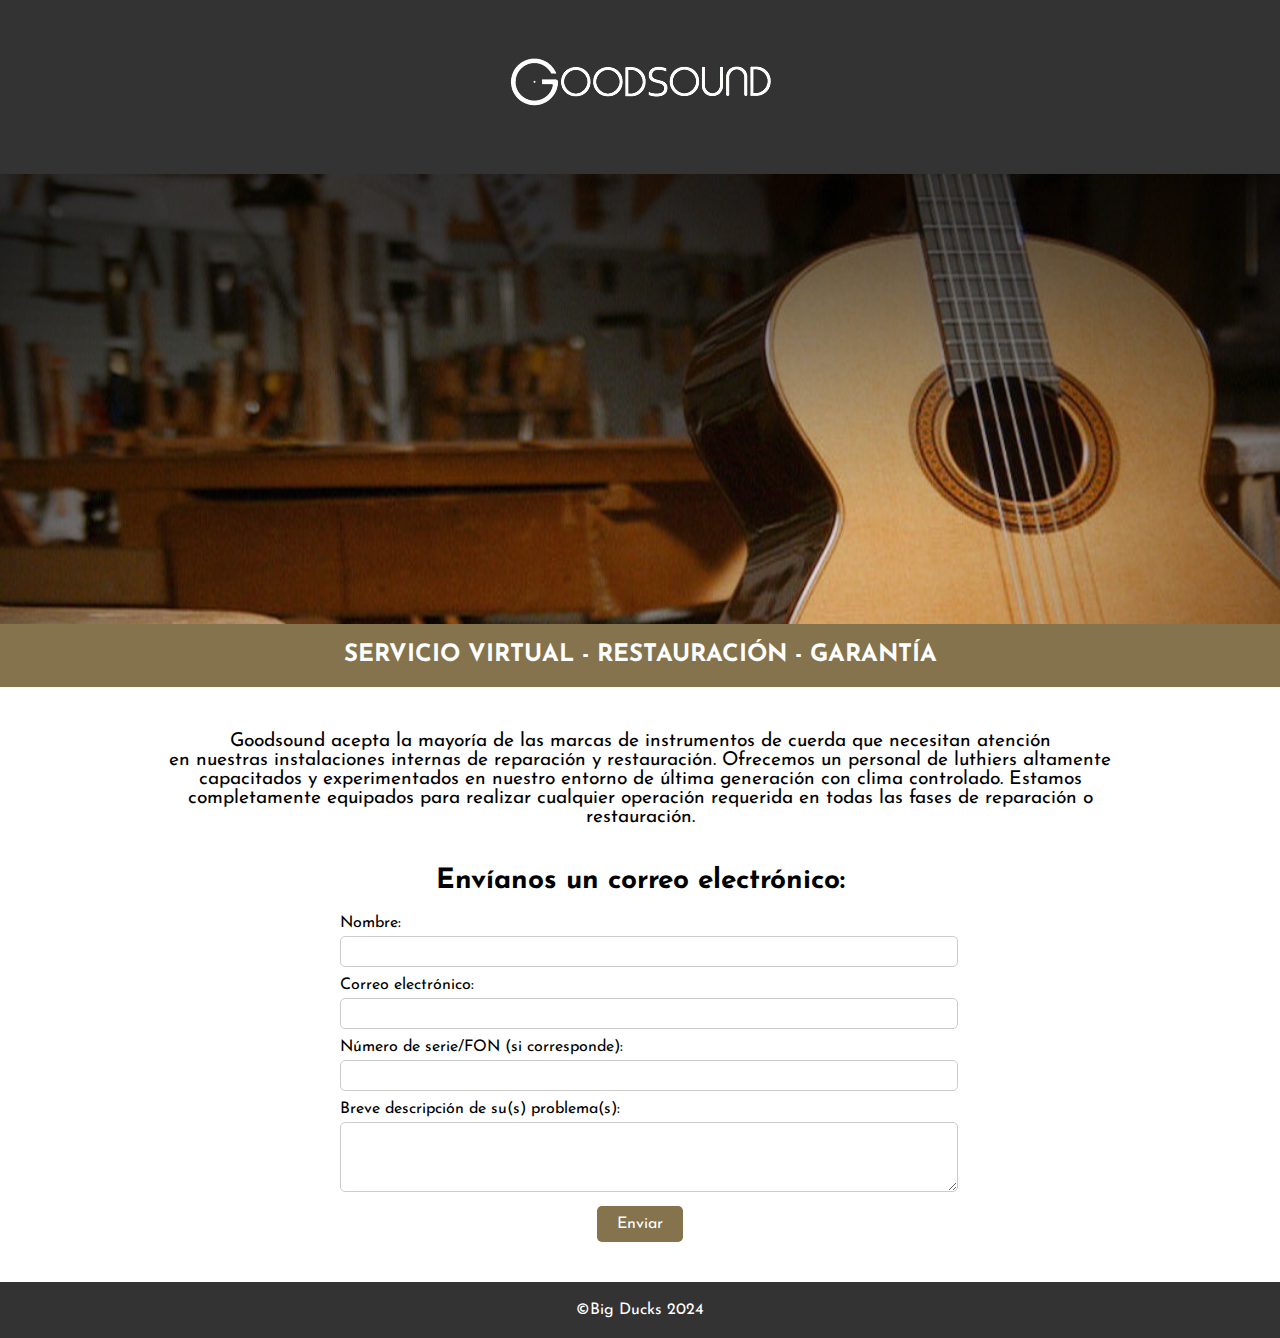
<file: package/ayuda.html>
<!DOCTYPE html>
<html lang="es">
<head>
    <meta charset="UTF-8">
    <meta name="viewport" content="width=device-width, initial-scale=1.0">
    <title>¿Necesitas Ayuda? | GoodSound</title>
    <link rel="stylesheet" href="ayuda-estilo.css">
</head>
<body>
    <header>
        <a href="index.html"><img id="Imagen" src="images-removebg-preview.png" alt="logo"></a>
    </header>
    <section class="servicios">
        <div class="servicio">
            <img src="Tallersombreado.jpg" alt="Reparación y Restauración de guitarra">
            <h2>SERVICIO VIRTUAL - RESTAURACIÓN - GARANTÍA</h2>
            <p class="texto-centrado">
                Goodsound acepta la mayoría de las marcas de instrumentos de cuerda que necesitan atención <br>en nuestras instalaciones internas de reparación y restauración. Ofrecemos un personal de luthiers altamente<br>capacitados y experimentados en nuestro entorno de última generación con clima controlado. Estamos<br>completamente equipados para realizar cualquier operación requerida en todas las fases de reparación o<br>restauración.<br>
                
            </p>
            
        </div>
    </section>
    <section class="contacto">
        <h2>Envíanos un correo electrónico:</h2>
        <div class="formulario">
          <form id="formulario-contacto">
            <label for="nombre">Nombre:</label>
            <input type="text" id="nombre" name="nombre" required>
            <label for="email">Correo electrónico:</label>
            <input type="email" id="email" name="email" required>
            <label for="numero-serie">Número de serie/FON (si corresponde):</label>
            <input type="text" id="numero-serie" name="numero-serie">
            <label for="problema">Breve descripción de su(s) problema(s):</label>
            <textarea id="problema" name="problema" rows="4" required></textarea>
            <button type="submit">Enviar</button>
          </form>
        </div>
      </section>
      
    <footer>
        <p>&copy;Big Ducks 2024 </p>
    </footer>
</body>
</html>
</file>
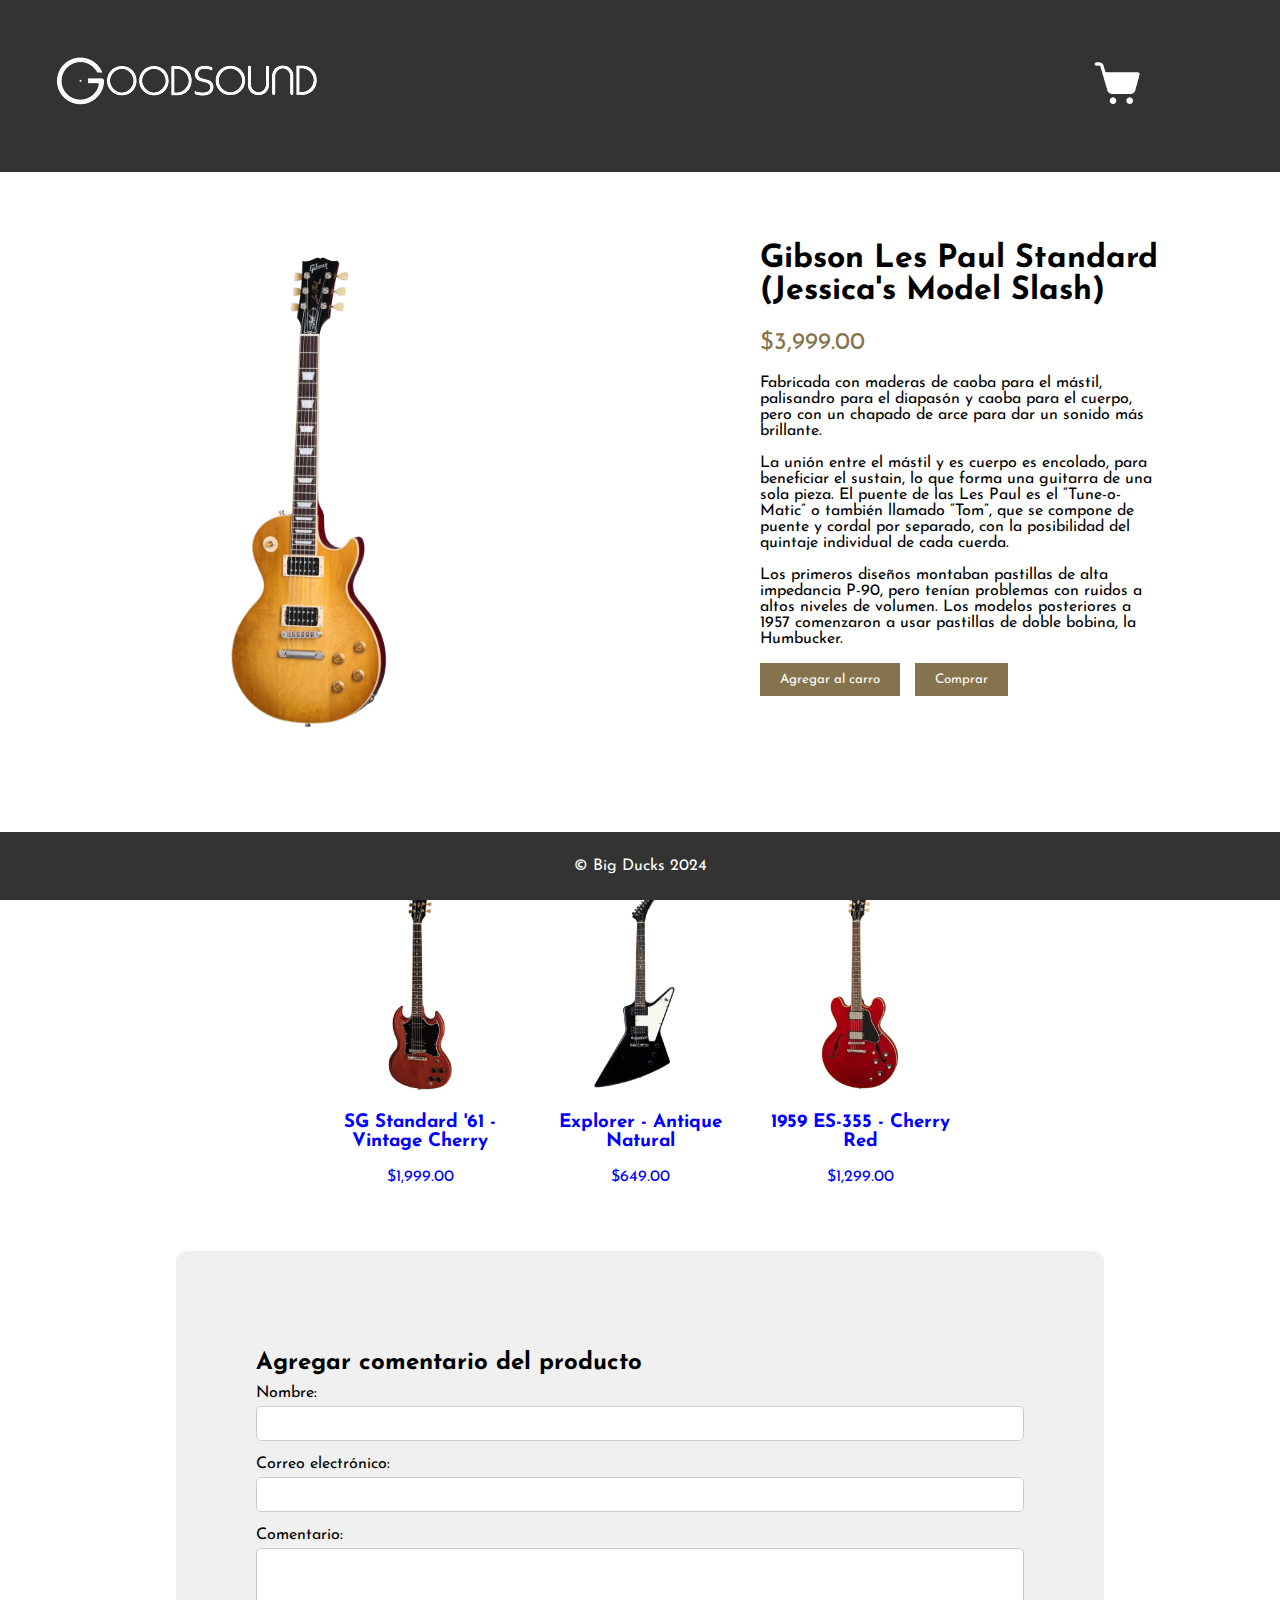
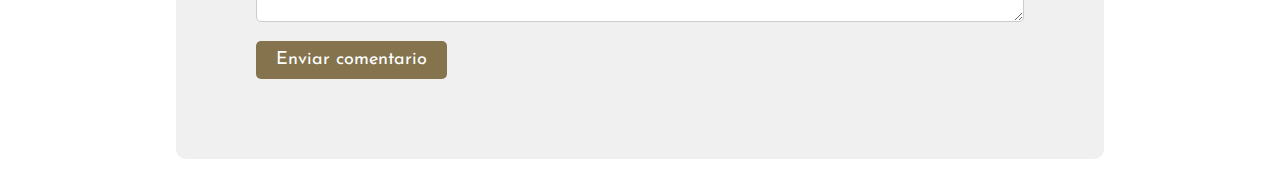
<file: package/Guitarra.html>
<!DOCTYPE html>
<html lang="en">
<head>
<meta charset="UTF-8">
<meta name="viewport" content="width=device-width, initial-scale=1.0">
<title>Les Paul Standard | GoodSound</title>
<link rel="stylesheet" href="Guitarra-estilo.css">
</head>
<body>
    <header>
        <nav>
            <div class="logo">
                <a href="index.html"><img id="Imagen" src="images-removebg-preview.png" alt="logo"></a>
            </div>
            <div id="carrito">
                <img src="icons8_shopping_cart_80px_1.png" alt="Carrito de compras">
            </div>
        </nav>
    </header>

    <main>
        <section class="detalles-producto">
            <div class="imagen-producto">
                <img src="Vista-Guitarra.png" alt="Slash Les Paul Guitar">
            </div>
            <div class="info-producto">
                <h1>Gibson Les Paul Standard (Jessica's Model Slash)</h1>
                <p class="precio">$3,999.00</p>
                <p class="descripcion">Fabricada con maderas de caoba para el mástil, palisandro para el diapasón y caoba para el cuerpo, pero con un chapado de arce para dar un sonido más brillante. </p>
                <p class="descripcion">La unión entre el mástil y es cuerpo es encolado, para beneficiar el sustain, lo que forma una guitarra de una sola pieza. El puente de las Les Paul es el “Tune-o-Matic” o también llamado “Tom”, que se compone de puente y cordal por separado, con la posibilidad del quintaje individual de cada cuerda. </p>
                <p class="descripcion">Los primeros diseños montaban pastillas de alta impedancia P-90, pero tenían problemas con ruidos a altos niveles de volumen. Los modelos posteriores a 1957 comenzaron a usar pastillas de doble bobina, la Humbucker.</p>
                <div class="opcion-compra">
                    <button>Agregar al carro</button>
                    <button>Comprar</button>
                </div>
            </div>
        </section>

        <section class="productos-relacionados">
            <h2>Productos Relacionados</h2>
            <div class="lista-producto">
                <div class="producto-articulo">
                    <a href="Guitarra2.html"><img src="GIB-8000211__10765.jpg" alt=""></a>
                    <a href="Guitarra2.html"><h3>SG Standard '61 - Vintage Cherry</h3></a>
                    <a href="Guitarra2.html"><p>$1,999.00</p></a>
                </div>
                <div class="producto-articulo">
                    <a href="Guitarra3.html"><img src="explorer.jpg" alt=""></a>
                    <a href="Guitarra3.html"><h3>Explorer - Antique Natural</h3></a>
                    <a href="Guitarra3.html"><p>$649.00</p></a>
                </div>
                <div class="producto-articulo">
                    <a href="Guitarra4.html"><img src="GIB-ES.jpg" alt=""></a>
                    <a href="Guitarra4.html"><h3>1959 ES-355 - Cherry Red</h3></a>
                    <a href="Guitarra4.html"><p>$1,299.00</p></a>
                </div>
            </div>
        </section>
    </main>
    <div class="seccion-comentario">
        <h2>Agregar comentario del producto</h2>
        <form action="#" method="post">
            <div class="grupo">
                <label for="nombre">Nombre:</label>
                <input type="texto" id="nombre" name="nombre" required>
            </div>
            <div class="grupo">
                <label for="email">Correo electrónico:</label>
                <input type="email" id="email" name="email" required>
            </div>
            <div class="grupo">
                <label for="comentario">Comentario:</label>
                <textarea id="comentario" name="comentario" rows="4" required></textarea>
            </div>
            <button type="enviar">Enviar comentario</button>
        </form>
    </div>

    <footer>
        <p>&copy; Big Ducks 2024</p>
    </footer>
</body>
</html>
</file>
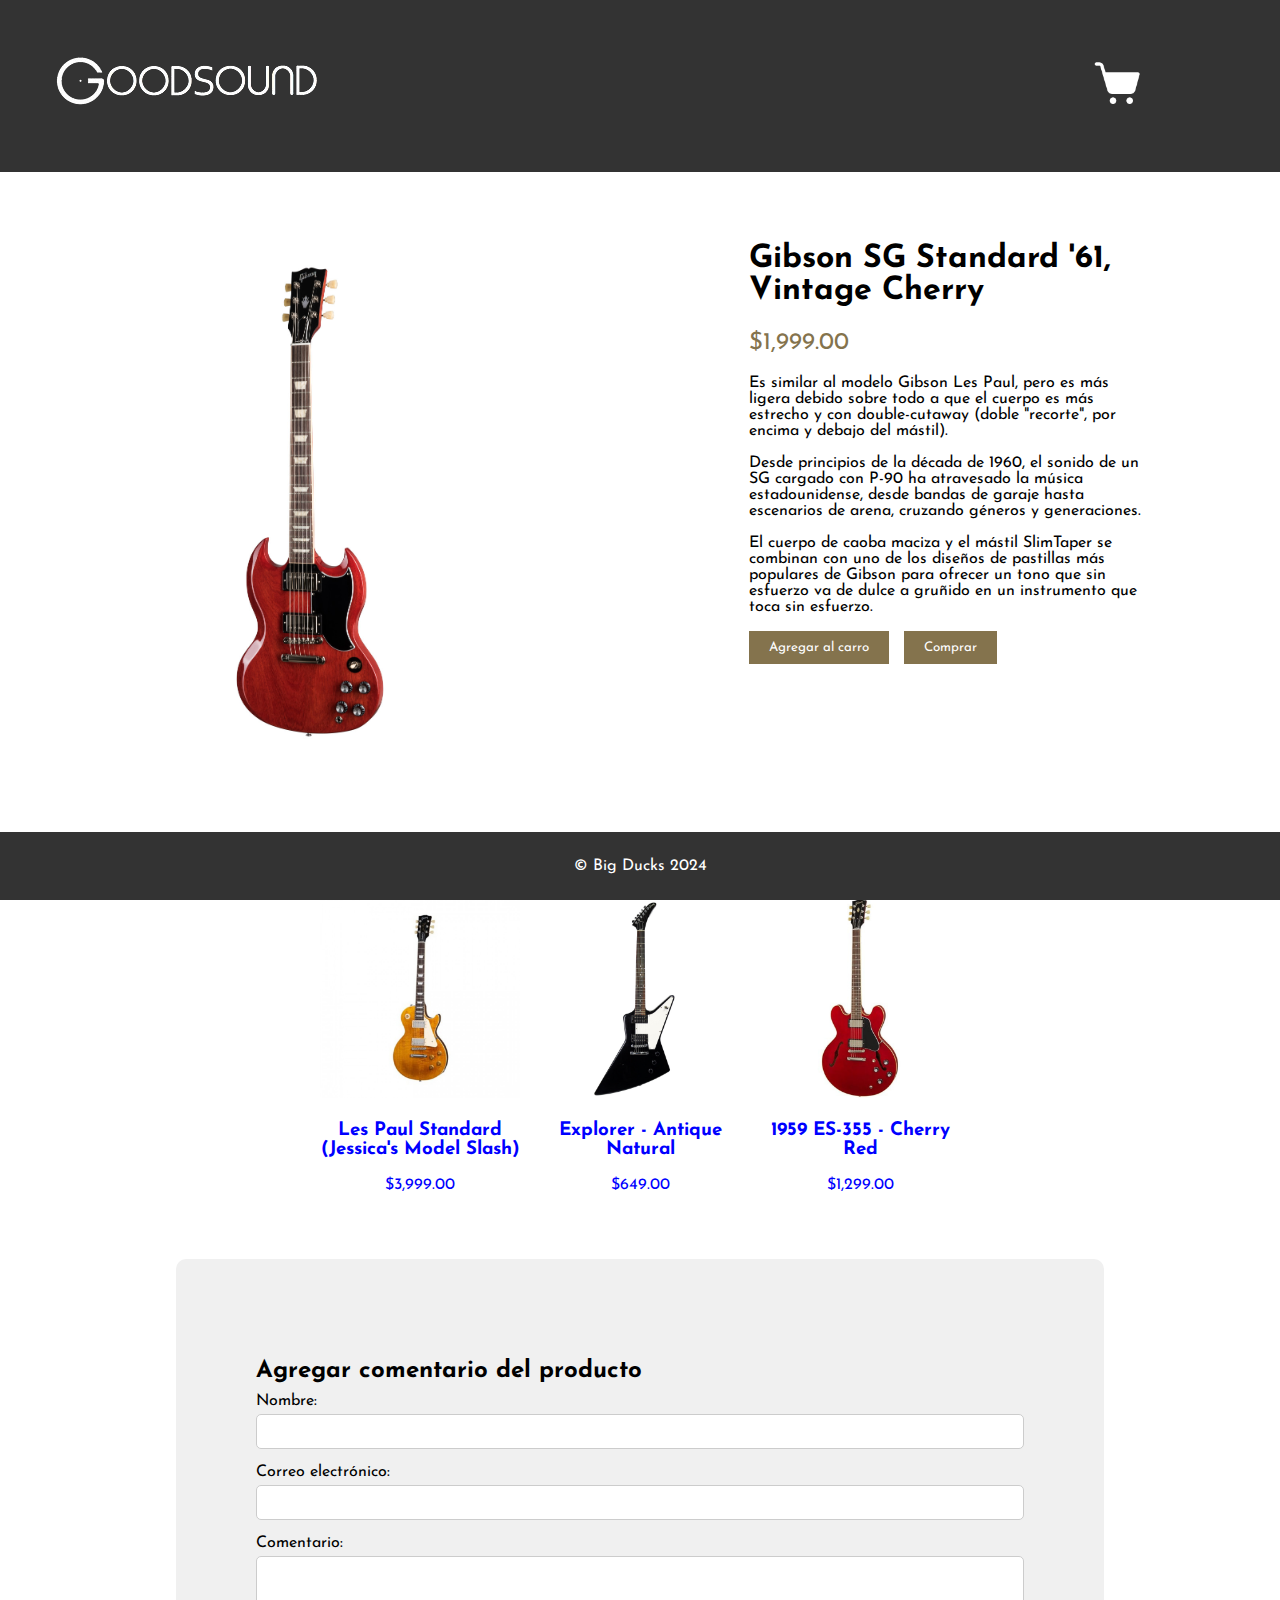
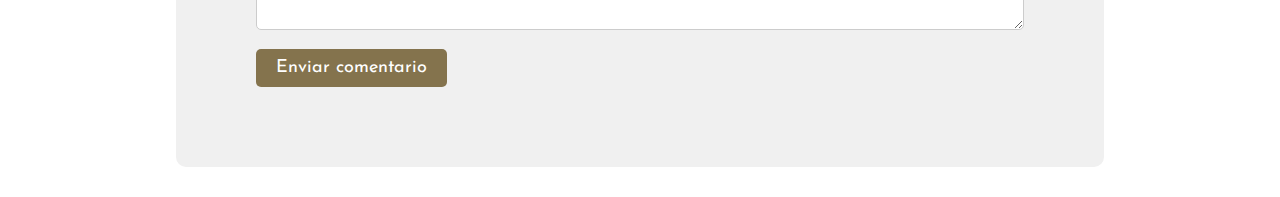
<file: package/Guitarra2.html>
<!DOCTYPE html>
<html lang="en">
<head>
<meta charset="UTF-8">
<meta name="viewport" content="width=device-width, initial-scale=1.0">
<title>Les Paul Standard | GoodSound</title>
<link rel="stylesheet" href="Guitarra2.css">
</head>
<body>
    <header>
        <nav>
            <div class="logo">
                <a href="index.html"><img id="Imagen" src="images-removebg-preview.png" alt="logo"></a>
            </div>
            <div id="carrito">
                <img src="icons8_shopping_cart_80px_1.png" alt="Carrito de compras">
            </div>
        </nav>
    </header>

    <main>
        <section class="detalles-producto">
            <div class="imagen-producto">
                <img src="Vista-SG.png" alt="Slash Les Paul Guitar">
            </div>
            <div class="info-producto">
                <h1>Gibson SG Standard '61, Vintage Cherry</h1>
                <p class="precio">$1,999.00</p>
                <p class="descripcion">Es similar al modelo Gibson Les Paul, pero es más ligera debido sobre todo a que el cuerpo es más estrecho y con double-cutaway (doble "recorte", por encima y debajo del mástil). </p>
                <p class="descripcion">Desde principios de la década de 1960, el sonido de un SG cargado con P-90 ha atravesado la música estadounidense, desde bandas de garaje hasta escenarios de arena, cruzando géneros y generaciones. </p>
                <p class="descripcion">El cuerpo de caoba maciza y el mástil SlimTaper se combinan con uno de los diseños de pastillas más populares de Gibson para ofrecer un tono que sin esfuerzo va de dulce a gruñido en un instrumento que toca sin esfuerzo.</p>
                <div class="opcion-compra">
                    <button>Agregar al carro</button>
                    <button>Comprar</button>
                </div>
            </div>
        </section>

        <section class="productos-relacionados">
            <h2>Productos Relacionados</h2>
            <div class="lista-producto">
                <div class="producto-articulo">
                    <a href="Guitarra.html"><img src="Lespaulosiosi.jpg" alt=""></a>
                    <a href="Guitarra.html"><h3>Les Paul Standard (Jessica's Model Slash)</h3></a>
                    <a href="Guitarra.html"><p>$3,999.00</p></a>
                </div>
                <div class="producto-articulo">
                    <a href="Guitarra3.html"><img src="explorer.jpg" alt=""></a>
                    <a href="Guitarra3.html"><h3>Explorer - Antique Natural</h3></a>
                    <a href="Guitarra3.html"><p>$649.00</p></a>
                </div>
                <div class="producto-articulo">
                    <a href="Guitarra4.html"><img src="GIB-ES.jpg" alt=""></a>
                    <a href="Guitarra4.html"><h3>1959 ES-355 - Cherry Red</h3></a>
                    <a href="Guitarra4.html"><p>$1,299.00</p></a>
                </div>
            </div>
        </section>
    </main>
    <div class="seccion-comentario">
        <h2>Agregar comentario del producto</h2>
        <form action="#" method="post">
            <div class="grupo">
                <label for="nombre">Nombre:</label>
                <input type="texto" id="nombre" name="nombre" required>
            </div>
            <div class="grupo">
                <label for="email">Correo electrónico:</label>
                <input type="email" id="email" name="email" required>
            </div>
            <div class="grupo">
                <label for="comentario">Comentario:</label>
                <textarea id="comentario" name="comentario" rows="4" required></textarea>
            </div>
            <button type="enviar">Enviar comentario</button>
        </form>
    </div>

    <footer>
        <p>&copy; Big Ducks 2024</p>
    </footer>
</body>
</html>
</file>
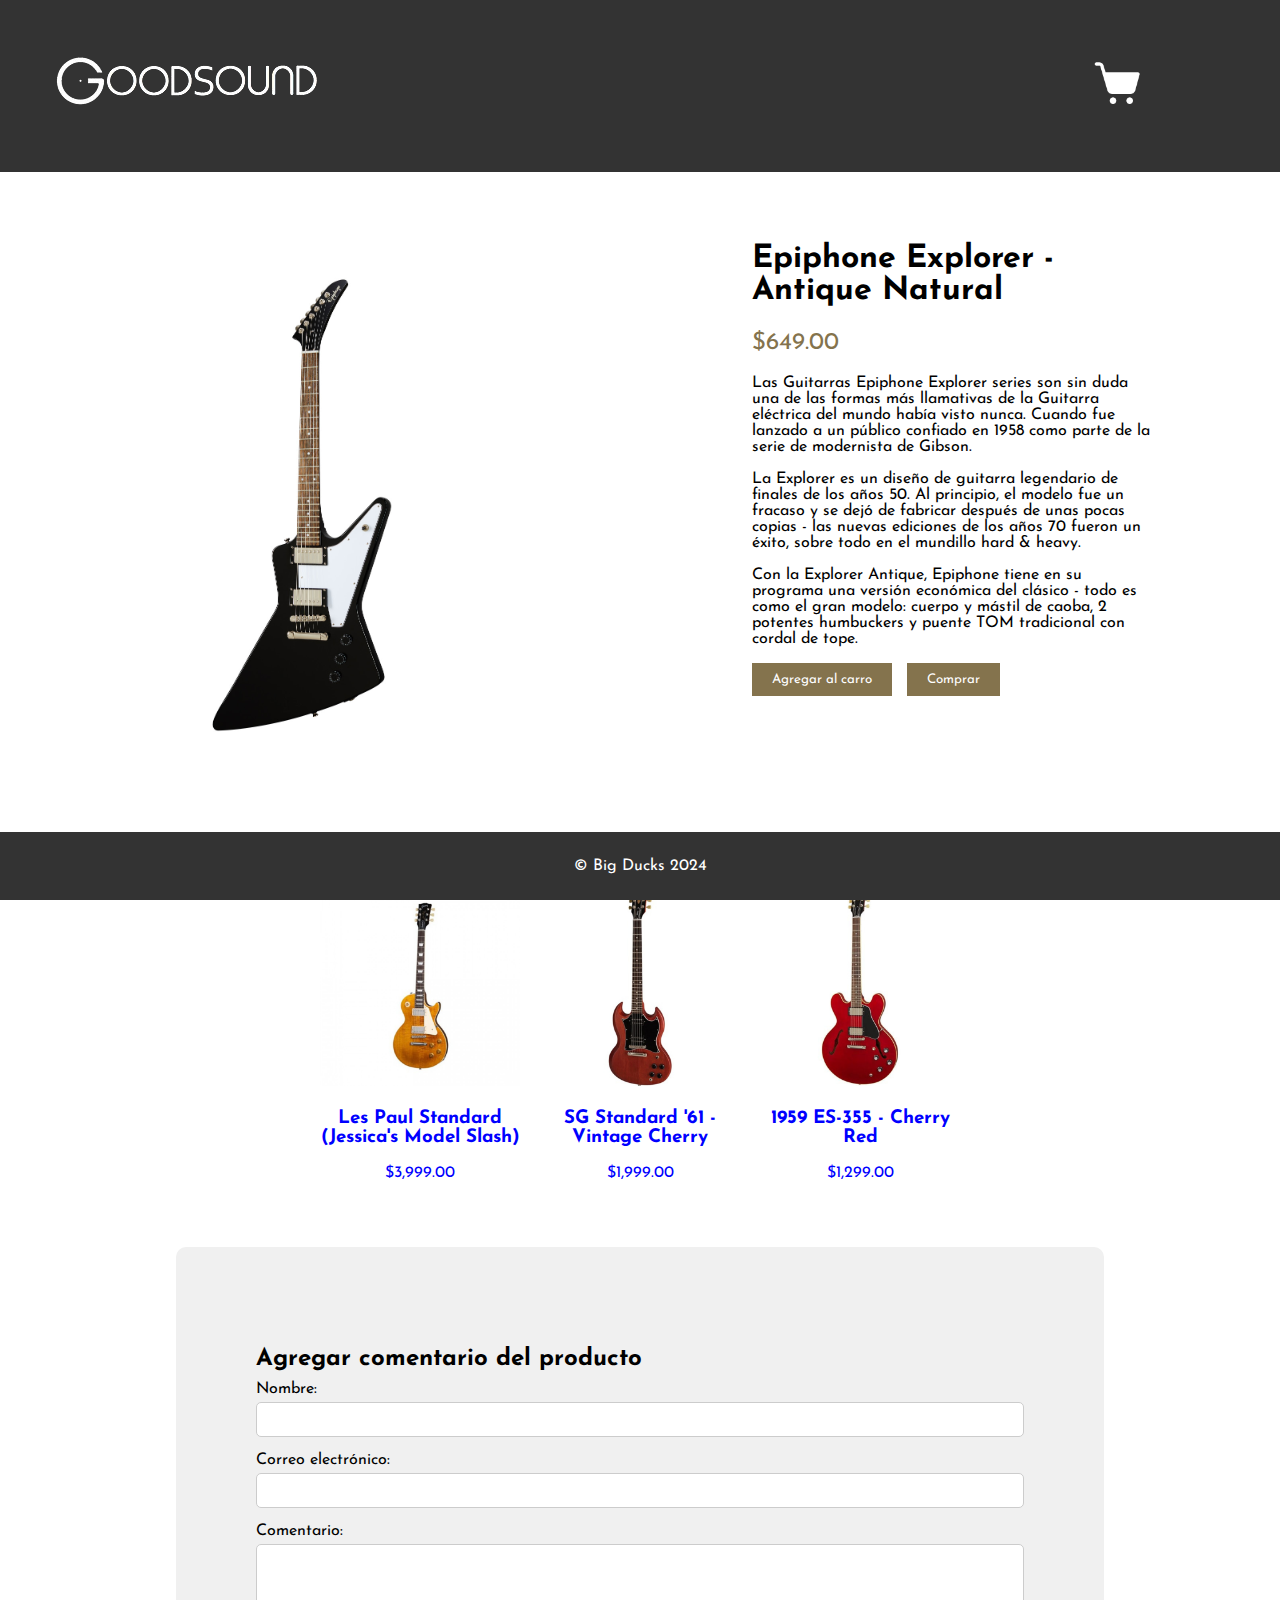
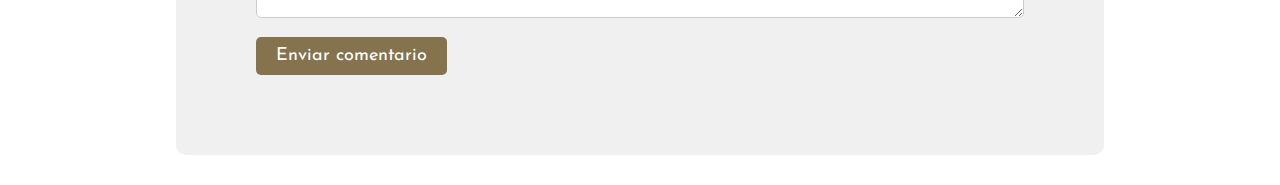
<file: package/Guitarra3.html>
<!DOCTYPE html>
<html lang="en">
<head>
<meta charset="UTF-8">
<meta name="viewport" content="width=device-width, initial-scale=1.0">
<title>Les Paul Standard | GoodSound</title>
<link rel="stylesheet" href="Guitarra3.css">
</head>
<body>
    <header>
        <nav>
            <div class="logo">
                <a href="index.html"><img id="Imagen" src="images-removebg-preview.png" alt="logo"></a>
            </div>
            <div id="carrito">
                <img src="icons8_shopping_cart_80px_1.png" alt="Carrito de compras">
            </div>
        </nav>
    </header>

    <main>
        <section class="detalles-producto">
            <div class="imagen-producto">
                <img src="Vista-Explorer.png" alt="Slash Les Paul Guitar">
            </div>
            <div class="info-producto">
                <h1>Epiphone Explorer - Antique Natural</h1>
                <p class="precio">$649.00</p>
                <p class="descripcion">Las Guitarras Epiphone Explorer series son sin duda una de las formas más llamativas de la Guitarra eléctrica del mundo había visto nunca. Cuando fue lanzado a un público confiado en 1958 como parte de la serie de modernista de Gibson.</p>
                <p class="descripcion">La Explorer es un diseño de guitarra legendario de finales de los años 50. Al principio, el modelo fue un fracaso y se dejó de fabricar después de unas pocas copias - las nuevas ediciones de los años 70 fueron un éxito, sobre todo en el mundillo hard & heavy. </p>
                <p class="descripcion">Con la Explorer Antique, Epiphone tiene en su programa una versión económica del clásico - todo es como el gran modelo: cuerpo y mástil de caoba, 2 potentes humbuckers y puente TOM tradicional con cordal de tope.</p>
                <div class="opcion-compra">
                    <button>Agregar al carro</button>
                    <button>Comprar</button>
                </div>
            </div>
        </section>

        <section class="productos-relacionados">
            <h2>Productos Relacionados</h2>
            <div class="lista-producto">
                <div class="producto-articulo">
                    <a href="Guitarra.html"><img src="Lespaulosiosi.jpg" alt=""></a>
                    <a href="Guitarra.html"><h3>Les Paul Standard (Jessica's Model Slash)</h3></a>
                    <a href="Guitarra.html"><p>$3,999.00</p></a>
                </div>
                <div class="producto-articulo">
                    <a href="Guitarra2.html"><img src="GIB-8000211__10765.jpg" alt=""></a>
                    <a href="Guitarra2.html"><h3>SG Standard '61 - Vintage Cherry</h3></a>
                    <a href="Guitarra2.html"><p>$1,999.00</p></a>
                </div>
                <div class="producto-articulo">
                    <a href="Guitarra4.html"><img src="GIB-ES.jpg" alt=""></a>
                    <a href="Guitarra4.html"><h3>1959 ES-355 - Cherry Red</h3></a>
                    <a href="Guitarra4.html"><p>$1,299.00</p></a>
                </div>
            </div>
        </section>
    </main>
    <div class="seccion-comentario">
        <h2>Agregar comentario del producto</h2>
        <form action="#" method="post">
            <div class="grupo">
                <label for="nombre">Nombre:</label>
                <input type="texto" id="nombre" name="nombre" required>
            </div>
            <div class="grupo">
                <label for="email">Correo electrónico:</label>
                <input type="email" id="email" name="email" required>
            </div>
            <div class="grupo">
                <label for="comentario">Comentario:</label>
                <textarea id="comentario" name="comentario" rows="4" required></textarea>
            </div>
            <button type="enviar">Enviar comentario</button>
        </form>
    </div>

    <footer>
        <p>&copy; Big Ducks 2024</p>
    </footer>
</body>
</html>
</file>
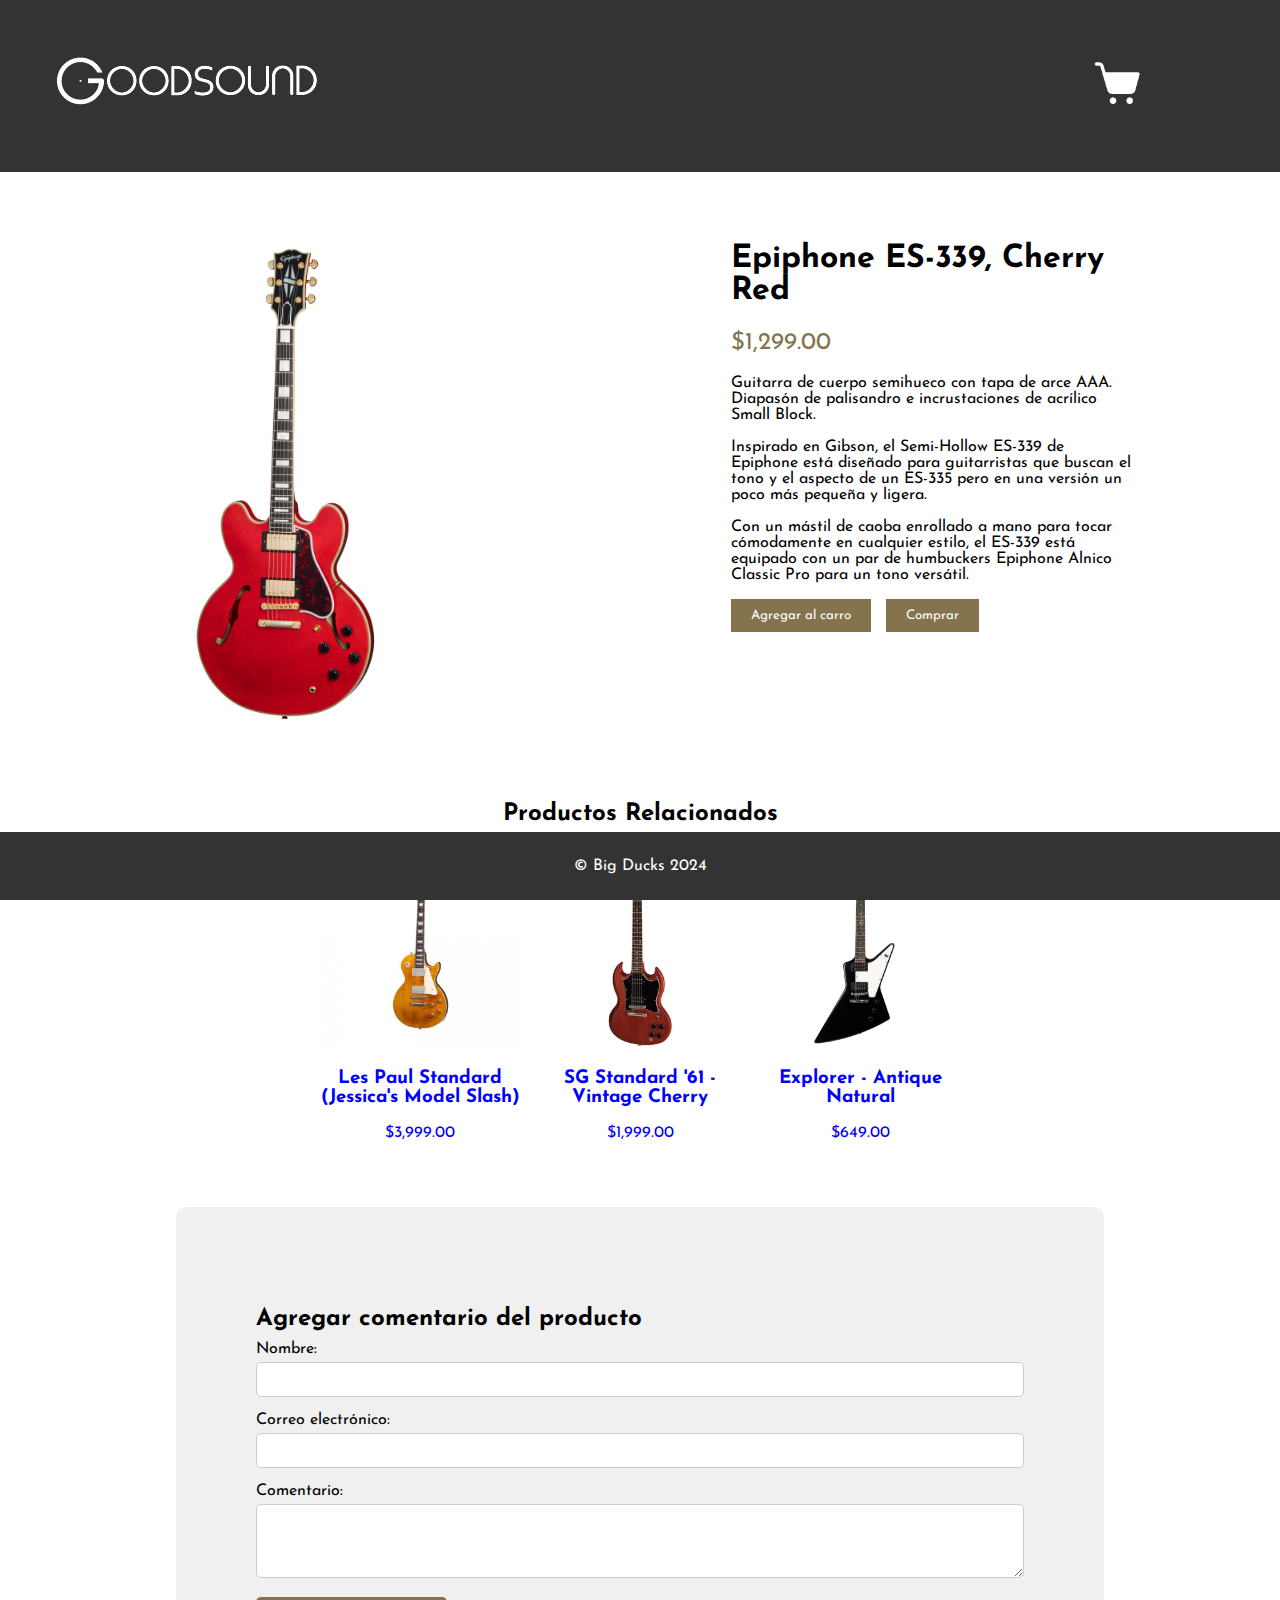
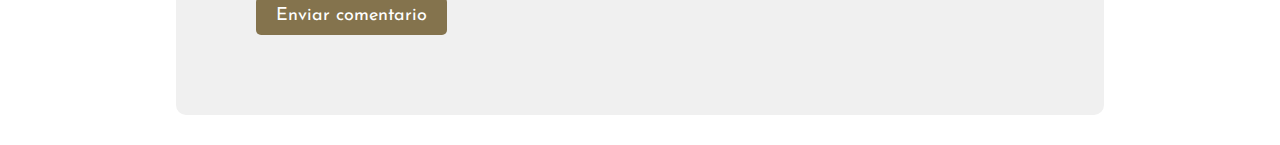
<file: package/Guitarra4.html>
<!DOCTYPE html>
<html lang="en">
<head>
<meta charset="UTF-8">
<meta name="viewport" content="width=device-width, initial-scale=1.0">
<title>Les Paul Standard | GoodSound</title>
<link rel="stylesheet" href="Guitarra4.css">
</head>
<body>
    <header>
        <nav>
            <div class="logo">
                <a href="index.html"><img id="Imagen" src="images-removebg-preview.png" alt="logo"></a>
            </div>
            <div id="carrito">
                <img src="icons8_shopping_cart_80px_1.png" alt="Carrito de compras">
            </div>
        </nav>
    </header>

    <main>
        <section class="detalles-producto">
            <div class="imagen-producto">
                <img src="Vista-ES.png" alt="Slash Les Paul Guitar">
            </div>
            <div class="info-producto">
                <h1>Epiphone ES-339, Cherry Red</h1>
                <p class="precio">$1,299.00</p>
                <p class="descripcion">Guitarra de cuerpo semihueco con tapa de arce AAA. Diapasón de palisandro e incrustaciones de acrílico Small Block.</p>
                <p class="descripcion">Inspirado en Gibson, el Semi-Hollow ES-339 de Epiphone está diseñado para guitarristas que buscan el tono y el aspecto de un ES-335 pero en una versión un poco más pequeña y ligera.</p>
                <p class="descripcion">Con un mástil de caoba enrollado a mano para tocar cómodamente en cualquier estilo, el ES-339 está equipado con un par de humbuckers Epiphone Alnico Classic Pro para un tono versátil.</p>
                <div class="opcion-compra">
                    <button>Agregar al carro</button>
                    <button>Comprar</button>
                </div>
            </div>
        </section>

        <section class="productos-relacionados">
            <h2>Productos Relacionados</h2>
            <div class="lista-producto">
                <div class="producto-articulo">
                    <a href="Guitarra.html"><img src="Lespaulosiosi.jpg" alt=""></a>
                    <a href="Guitarra.html"><h3>Les Paul Standard (Jessica's Model Slash)</h3></a>
                    <a href="Guitarra.html"><p>$3,999.00</p></a>
                </div>
                <div class="producto-articulo">
                    <a href="Guitarra2.html"><img src="GIB-8000211__10765.jpg" alt=""></a>
                    <a href="Guitarra2.html"><h3>SG Standard '61 - Vintage Cherry</h3></a>
                    <a href="Guitarra2.html"><p>$1,999.00</p></a>
                </div>
                <div class="producto-articulo">
                    <a href="Guitarra3.html"><img src="explorer.jpg" alt=""></a>
                    <a href="Guitarra3.html"><h3>Explorer - Antique Natural</h3></a>
                    <a href="Guitarra3.html"><p>$649.00</p></a>
                </div>
            </div>
        </section>
    </main>
    <div class="seccion-comentario">
        <h2>Agregar comentario del producto</h2>
        <form action="#" method="post">
            <div class="grupo">
                <label for="nombre">Nombre:</label>
                <input type="texto" id="nombre" name="nombre" required>
            </div>
            <div class="grupo">
                <label for="email">Correo electrónico:</label>
                <input type="email" id="email" name="email" required>
            </div>
            <div class="grupo">
                <label for="comentario">Comentario:</label>
                <textarea id="comentario" name="comentario" rows="4" required></textarea>
            </div>
            <button type="enviar">Enviar comentario</button>
        </form>
    </div>

    <footer>
        <p>&copy; Big Ducks 2024</p>
    </footer>
</body>
</html>
</file>
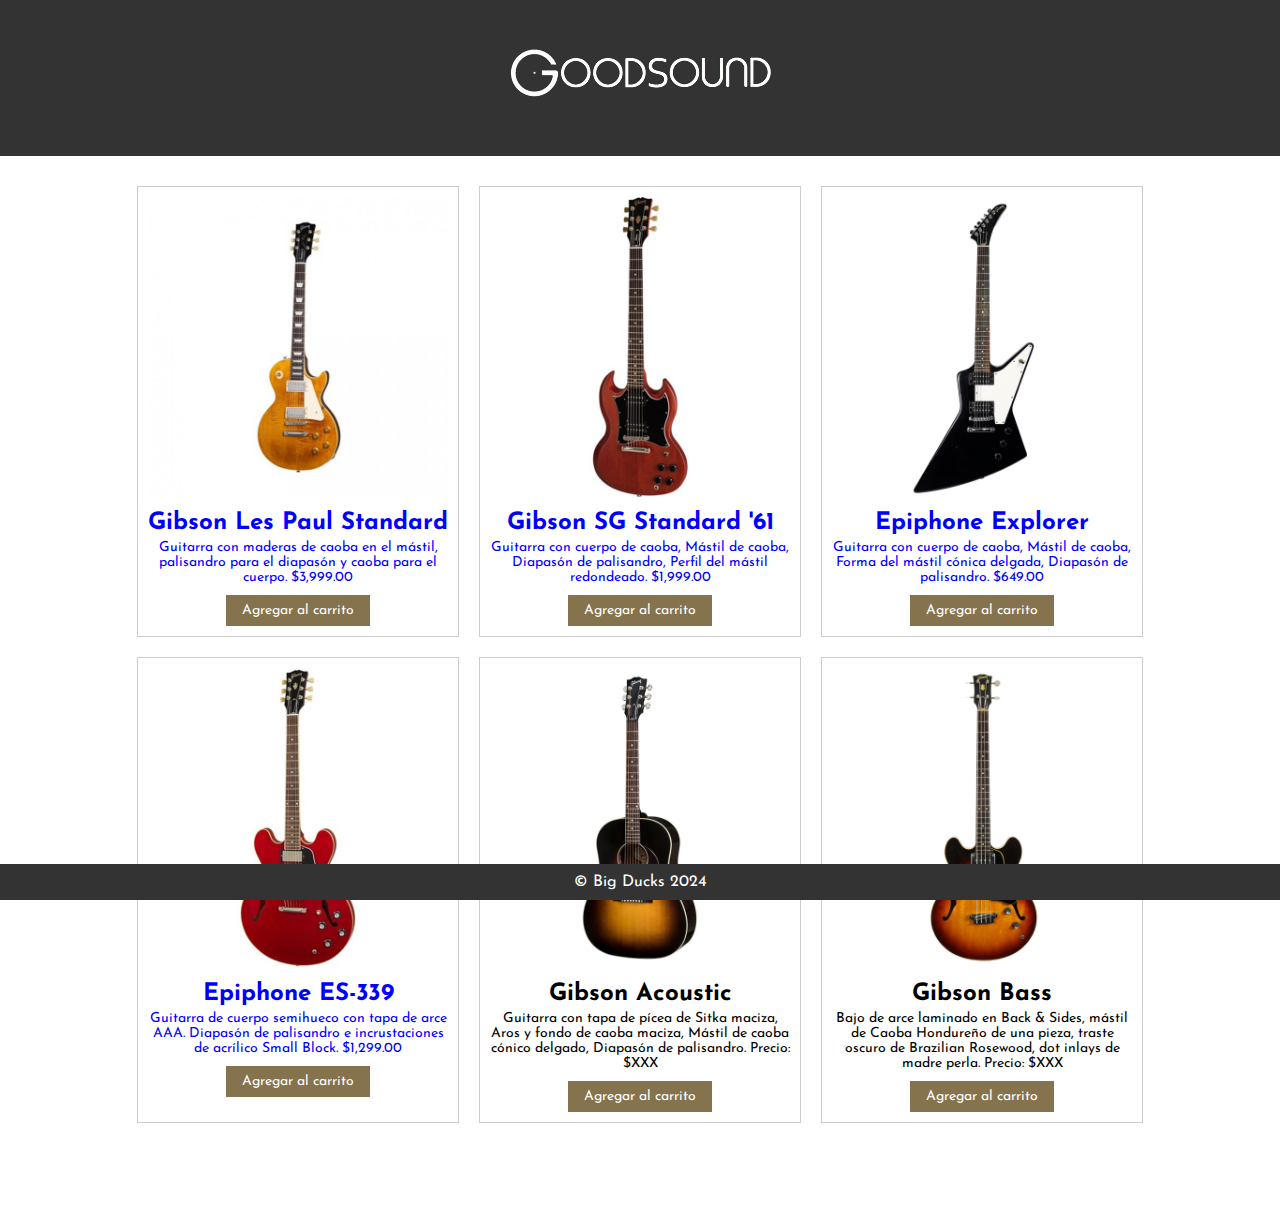
<file: package/Vista1.html>
<!DOCTYPE html>
<html lang="es">
<head>
    <meta charset="UTF-8">
    <meta name="viewport" content="width=device-width, initial-scale=1.0">
    <title>Compra Guitarras | GoodSound</title>
    <link rel="stylesheet" href="Vista1.css">
</head>
<body>
    <header>
        <a href="index.html"><img id="Imagen" src="images-removebg-preview.png" alt="logo"></a>
    </header>

    <section class="productos-container">
        <div class="producto">
            <a href="Guitarra.html"><img src="Lespaulosiosi.jpg" alt="Guitarra"></a>
            <a href="Guitarra.html"><h2>Gibson Les Paul Standard</h2></a>
            <a href="Guitarra.html"><p>Guitarra con maderas de caoba en el mástil, palisandro para el diapasón y caoba para el cuerpo. $3,999.00</p></a>
            <a href="Guitarra.html"><button>Agregar al carrito</button></a>
        </div>
        <div class="producto">
            <a href="Guitarra2.html"><img src="GIB-8000211__10765.jpg" alt="Guitarra"></a>
            <a href="Guitarra2.html"><h2>Gibson SG Standard '61</h2></a>
            <a href="Guitarra2.html"><p>Guitarra con cuerpo de caoba, Mástil de caoba, Diapasón de palisandro, Perfil del mástil redondeado. $1,999.00</p></a>
            <a href="Guitarra2.html"><button>Agregar al carrito</button></a>
        </div>
        <div class="producto">
            <a href="Guitarra3.html"><img src="explorer.jpg" alt="Guitarra"></a>
            <a href="Guitarra3.html"><h2>Epiphone Explorer</h2></a>
            <a href="Guitarra3.html"><p>Guitarra con cuerpo de caoba, Mástil de caoba, Forma del mástil cónica delgada, Diapasón de palisandro. $649.00</p></a>
            <a href="Guitarra3.html"><button>Agregar al carrito</button></a>
        </div>
        <div class="producto">
            <a href="Guitarra4.html"><img src="GIB-ES.jpg" alt="Guitarra"></a>
            <a href="Guitarra4.html"><h2>Epiphone ES-339</h2></a>
            <a href="Guitarra4.html"><p>Guitarra de cuerpo semihueco con tapa de arce AAA. Diapasón de palisandro e incrustaciones de acrílico Small Block. $1,299.00</p></a>
            <a href="Guitarra4.html"><button>Agregar al carrito</button></a>
        </div>
        <div class="producto">
            <img src="gibsonacoustic.jpg" alt="Bajo">
            <h2>Gibson Acoustic</h2>
            <p>Guitarra con tapa de pícea de Sitka maciza, Aros y fondo de caoba maciza, Mástil de caoba cónico delgado, Diapasón de palisandro. Precio: $XXX</p>
            <button>Agregar al carrito</button>
        </div>
        <div class="producto">
            <img src="Bass.jpg" alt="Bajo">
            <h2>Gibson Bass</h2>
            <p>Bajo de arce laminado en Back & Sides, mástil de Caoba Hondureño de una pieza, traste oscuro de Brazilian Rosewood, dot inlays de madre perla. Precio: $XXX</p>
            <button>Agregar al carrito</button>
        </div>
    </section>
    <footer>
        <p>&copy; Big Ducks 2024</p>
    </footer>
</body>
</html>
</file>
<file: package/ayuda-estilo.css>
@import url('https://fonts.googleapis.com/css2?family=Josefin+Sans:ital,wght@0,100..700;1,100..700&display=swap');

* {
    font-family: "Josefin Sans", sans-serif;
    margin: 0;
}

body {
    font-family: Arial, sans-serif;
    margin: 0;
    padding: 0;
}

header {
    background-color: #333;
    color: #fff;
    text-align: center;
    padding: 1vh 0;
}

.servicios {
    display: flex;
    justify-content: center;
    align-items: center;
}

.servicio {
    text-align: center;
    width: 100%;
    position: relative;
    
}

.servicio img {
    width: 100%; 
    margin-bottom: 20px;
    background-size: cover;
    height: 50vh;
    margin: 0;
    margin-bottom: 0;
    object-fit: cover;
}



.servicio h2 {
    background-color: #84734d;
    color: #fff;
    text-align: center;
    padding: 20px 0;
    margin-top: -5px;
    
}

.texto-centrado {
    text-align: center;
    margin-left: auto;
    margin-right: auto;
    max-width: 1000px; 
    font-size: 1.2em;
    padding-top: 5vh;
}

.contacto {
    text-align: center;
    padding: 40px 0;
  }
  
  .contacto h2 {
    font-size: 28px;
    margin-bottom: 20px;
  }
  
  .contacto .formulario {
    max-width: 600px;
    margin: 0 auto;
  }
  
  .contacto label {
    display: block;
    margin-bottom: 5px;
    text-align: left;
  }
  
  .contacto input,
  .contacto textarea {
    width: 100%;
    padding: 8px;
    margin-bottom: 10px;
    border: 1px solid #ccc;
    border-radius: 5px;
  }
  
  .contacto button {
    background-color: #84734d;
    color: #fff;
    padding: 10px 20px;
    border: none;
    border-radius: 5px;
    cursor: pointer;
    font-size: 16px;
  }
  
  .contacto button:hover {
    background-color: #6e5a3b;
  }
  

footer {
    background-color: #333;
    color: #fff;
    text-align: center;
    padding: 20px 0;
}
</file>
<file: package/Guitarra-estilo.css>
@import url('https://fonts.googleapis.com/css2?family=Josefin+Sans:ital,wght@0,100..700;1,100..700&display=swap');

* {
    font-family: "Josefin Sans", sans-serif;
    margin: 1;
}

body {
    font-family: Arial, sans-serif;
    margin: 0;
    padding: 0;
    
}

header {
    background-color: #333;
    color: white;
    padding: 8px 0;
}

nav {
    display: flex;
    justify-content: space-between;
    align-items: center;
    padding: 0 20px;
}

#logo {
    display: flex;
    align-items: center;


}

#logo>img {
    transition-duration: .5s;
}

#logo:hover>img {
    transform: rotate(-10deg);
    transition-duration: .4s;
}

#links {
    display: flex;
    column-gap: 20px;
    margin-left: 22vh;
}


#carrito {
    margin-right: 13vh; 
    cursor: pointer;
    position: relative;
}



#carrito img {
    width: 50px;
}

.detalles-producto {
    display: flex;
    justify-content: space-around;
    margin: 50px 0;
}

.imagen-producto img {
    max-width: 100%;
    height: auto;
}

.info-producto {
    max-width: 400px;
}

.precio {
    font-size: 24px;
    color: #84734d;
    margin-bottom: 20px;
}

.opcion-compra button {
    padding: 10px 20px;
    margin-right: 10px;
    background-color: #84734d;
    color: white;
    border: none;
    cursor: pointer;
}

.opcion-compra button:hover {
    background-color: #84734d;
}

.productos-relacionados {
    text-align: center;
    margin: 50px 0;
}

.lista-producto {
    display: flex;
    justify-content: center;
    gap: 20px;
}

.producto-articulo {
    max-width: 200px;
}

.producto-articulo img {
    max-width: 100%;
    height: auto;
}

.seccion-comentario {
    margin-top: 20px;
    padding: 80px;
    background-color: #f0f0f0;
    border-radius: 10px;
    width: 60%; 
    margin: auto; 
    margin-bottom: 30px; 
}

.seccion-comentario h2 {
    margin-bottom: 10px;
}

.grupo {
    margin-bottom: 15px;
}

label {
    display: block;
    margin-bottom: 5px;
}

input[type="texto"],
input[type="email"],
textarea {
    width: 100%;
    padding: 10px;
    border: 1px solid #ccc;
    border-radius: 5px;
    box-sizing: border-box;
}

button[type="enviar"] {
    background-color: #84734d;
    color: #fff;
    border: none;
    padding: 10px 20px;
    font-size: 18px;
    cursor: pointer;
    transition: background-color 0.3s;
    border-radius: 5px;
}

button[type="enviar"]:hover {
    background-color: #45a049;
}

a {
    color: blue;
    text-decoration: none;
}

a:visited {
    color: #000;
}


a:active {
    color: #84734d; 
}

footer {
    background-color: #333;
    color: #fff;
    text-align: center;
    padding: 10px 0;
    position: fixed;
    bottom: 0;
    width: 100%;
}
</file>
<file: package/Guitarra2.css>
@import url('https://fonts.googleapis.com/css2?family=Josefin+Sans:ital,wght@0,100..700;1,100..700&display=swap');

* {
    font-family: "Josefin Sans", sans-serif;
    margin: 1;
}

body {
    font-family: Arial, sans-serif;
    margin: 0;
    padding: 0;
    
}

header {
    background-color: #333;
    color: white;
    padding: 8px 0;
}

nav {
    display: flex;
    justify-content: space-between;
    align-items: center;
    padding: 0 20px;
}

#logo {
    display: flex;
    align-items: center;


}

#logo>img {
    transition-duration: .5s;
}

#logo:hover>img {
    transform: rotate(-10deg);
    transition-duration: .4s;
}

#links {
    display: flex;
    column-gap: 20px;
    margin-left: 22vh;
}


#carrito {
    margin-right: 13vh; 
    cursor: pointer;
    position: relative;
}



#carrito img {
    width: 50px;
}

.detalles-producto {
    display: flex;
    justify-content: space-around;
    margin: 50px 0;
}

.imagen-producto img {
    max-width: 100%;
    height: auto;
}

.info-producto {
    max-width: 400px;
}

.precio {
    font-size: 24px;
    color: #84734d;
    margin-bottom: 20px;
}

.opcion-compra button {
    padding: 10px 20px;
    margin-right: 10px;
    background-color: #84734d;
    color: white;
    border: none;
    cursor: pointer;
}

.opcion-compra button:hover {
    background-color: #84734d;
}

.productos-relacionados {
    text-align: center;
    margin: 50px 0;
}

.lista-producto {
    display: flex;
    justify-content: center;
    gap: 20px;
}

.producto-articulo {
    max-width: 200px;
}

.producto-articulo img {
    max-width: 100%;
    height: auto;
}

.seccion-comentario {
    margin-top: 20px;
    padding: 80px;
    background-color: #f0f0f0;
    border-radius: 10px;
    width: 60%; 
    margin: auto; 
    margin-bottom: 30px; 
}

.seccion-comentario h2 {
    margin-bottom: 10px;
}

.grupo {
    margin-bottom: 15px;
}

label {
    display: block;
    margin-bottom: 5px;
}

input[type="texto"],
input[type="email"],
textarea {
    width: 100%;
    padding: 10px;
    border: 1px solid #ccc;
    border-radius: 5px;
    box-sizing: border-box;
}

button[type="enviar"] {
    background-color: #84734d;
    color: #fff;
    border: none;
    padding: 10px 20px;
    font-size: 18px;
    cursor: pointer;
    transition: background-color 0.3s;
    border-radius: 5px;
}

button[type="enviar"]:hover {
    background-color: #45a049;
}

a {
    color: blue;
    text-decoration: none;
}

a:visited {
    color: #000;
}


a:active {
    color: #84734d; 
}

footer {
    background-color: #333;
    color: #fff;
    text-align: center;
    padding: 10px 0;
    position: fixed;
    bottom: 0;
    width: 100%;
}
</file>
<file: package/Guitarra3.css>
@import url('https://fonts.googleapis.com/css2?family=Josefin+Sans:ital,wght@0,100..700;1,100..700&display=swap');

* {
    font-family: "Josefin Sans", sans-serif;
    margin: 1;
}

body {
    font-family: Arial, sans-serif;
    margin: 0;
    padding: 0;
    
}

header {
    background-color: #333;
    color: white;
    padding: 8px 0;
}

nav {
    display: flex;
    justify-content: space-between;
    align-items: center;
    padding: 0 20px;
}

#logo {
    display: flex;
    align-items: center;


}

#logo>img {
    transition-duration: .5s;
}

#logo:hover>img {
    transform: rotate(-10deg);
    transition-duration: .4s;
}

#links {
    display: flex;
    column-gap: 20px;
    margin-left: 22vh;
}


#carrito {
    margin-right: 13vh; 
    cursor: pointer;
    position: relative;
}



#carrito img {
    width: 50px;
}

.detalles-producto {
    display: flex;
    justify-content: space-around;
    margin: 50px 0;
}

.imagen-producto img {
    max-width: 100%;
    height: auto;
}

.info-producto {
    max-width: 400px;
}

.precio {
    font-size: 24px;
    color: #84734d;
    margin-bottom: 20px;
}

.opcion-compra button {
    padding: 10px 20px;
    margin-right: 10px;
    background-color: #84734d;
    color: white;
    border: none;
    cursor: pointer;
}

.opcion-compra button:hover {
    background-color: #84734d;
}

.productos-relacionados {
    text-align: center;
    margin: 50px 0;
}

.lista-producto {
    display: flex;
    justify-content: center;
    gap: 20px;
}

.producto-articulo {
    max-width: 200px;
}

.producto-articulo img {
    max-width: 100%;
    height: auto;
}

.seccion-comentario {
    margin-top: 20px;
    padding: 80px;
    background-color: #f0f0f0;
    border-radius: 10px;
    width: 60%; 
    margin: auto; 
    margin-bottom: 30px; 
}

.seccion-comentario h2 {
    margin-bottom: 10px;
}

.grupo {
    margin-bottom: 15px;
}

label {
    display: block;
    margin-bottom: 5px;
}

input[type="texto"],
input[type="email"],
textarea {
    width: 100%;
    padding: 10px;
    border: 1px solid #ccc;
    border-radius: 5px;
    box-sizing: border-box;
}

button[type="enviar"] {
    background-color: #84734d;
    color: #fff;
    border: none;
    padding: 10px 20px;
    font-size: 18px;
    cursor: pointer;
    transition: background-color 0.3s;
    border-radius: 5px;
}

button[type="enviar"]:hover {
    background-color: #45a049;
}

a {
    color: blue;
    text-decoration: none;
}

a:visited {
    color: #000;
}


a:active {
    color: #84734d; 
}

footer {
    background-color: #333;
    color: #fff;
    text-align: center;
    padding: 10px 0;
    position: fixed;
    bottom: 0;
    width: 100%;
}
</file>
<file: package/Guitarra4.css>
@import url('https://fonts.googleapis.com/css2?family=Josefin+Sans:ital,wght@0,100..700;1,100..700&display=swap');

* {
    font-family: "Josefin Sans", sans-serif;
    margin: 1;
}

body {
    font-family: Arial, sans-serif;
    margin: 0;
    padding: 0;
    
}

header {
    background-color: #333;
    color: white;
    padding: 8px 0;
}

nav {
    display: flex;
    justify-content: space-between;
    align-items: center;
    padding: 0 20px;
}

#logo {
    display: flex;
    align-items: center;


}

#logo>img {
    transition-duration: .5s;
}

#logo:hover>img {
    transform: rotate(-10deg);
    transition-duration: .4s;
}

#links {
    display: flex;
    column-gap: 20px;
    margin-left: 22vh;
}


#carrito {
    margin-right: 13vh; 
    cursor: pointer;
    position: relative;
}



#carrito img {
    width: 50px;
}

.detalles-producto {
    display: flex;
    justify-content: space-around;
    margin: 50px 0;
}

.imagen-producto img {
    max-width: 100%;
    height: auto;
}

.info-producto {
    max-width: 400px;
}

.precio {
    font-size: 24px;
    color: #84734d;
    margin-bottom: 20px;
}

.opcion-compra button {
    padding: 10px 20px;
    margin-right: 10px;
    background-color: #84734d;
    color: white;
    border: none;
    cursor: pointer;
}

.opcion-compra button:hover {
    background-color: #84734d;
}

.productos-relacionados {
    text-align: center;
    margin: 50px 0;
}

.lista-producto {
    display: flex;
    justify-content: center;
    gap: 20px;
}

.producto-articulo {
    max-width: 200px;
}

.producto-articulo img {
    max-width: 100%;
    height: auto;
}

.seccion-comentario {
    margin-top: 20px;
    padding: 80px;
    background-color: #f0f0f0;
    border-radius: 10px;
    width: 60%; 
    margin: auto; 
    margin-bottom: 30px; 
}

.seccion-comentario h2 {
    margin-bottom: 10px;
}

.grupo {
    margin-bottom: 15px;
}

label {
    display: block;
    margin-bottom: 5px;
}

input[type="texto"],
input[type="email"],
textarea {
    width: 100%;
    padding: 10px;
    border: 1px solid #ccc;
    border-radius: 5px;
    box-sizing: border-box;
}

button[type="enviar"] {
    background-color: #84734d;
    color: #fff;
    border: none;
    padding: 10px 20px;
    font-size: 18px;
    cursor: pointer;
    transition: background-color 0.3s;
    border-radius: 5px;
}

button[type="enviar"]:hover {
    background-color: #45a049;
}

a {
    color: blue;
    text-decoration: none;
}

a:visited {
    color: #000;
}


a:active {
    color: #84734d; 
}

footer {
    background-color: #333;
    color: #fff;
    text-align: center;
    padding: 10px 0;
    position: fixed;
    bottom: 0;
    width: 100%;
}
</file>
<file: package/Vista1.css>
@import url('https://fonts.googleapis.com/css2?family=Josefin+Sans:ital,wght@0,100..700;1,100..700&display=swap');

* {
    font-family: "Josefin Sans", sans-serif;
    margin: 0;
}

body {
    font-family: Arial, sans-serif;
    margin: 0;
    padding: 0;
}

header {
    background-color: #333;
    padding: 0px 10vw;
    text-align: center;
}

header img {
    max-width: 100%;
    height: auto;
}


.productos-container {
    display: flex;
    flex-wrap: wrap;
    justify-content: center;
    margin: 20px; 
    margin-bottom: 80px;
}

.producto {
    width: 300px;
    margin: 10px;
    padding: 10px;
    border: 1px solid #ccc;
    text-align: center;
}

.producto img {
    max-width: 100%;
    height: auto;
    margin-bottom: 10px;
}

.producto h2 {
    margin-bottom: 5px;
}

.producto p {
    font-size: 14px;
    margin-bottom: 10px;
}

.producto button {
    background-color: #84734d;
    color: white;
    border: none;
    padding: 8px 16px;
    text-align: center;
    text-decoration: none;
    display: inline-block;
    font-size: 14px;
    cursor: pointer;
    transition: background-color 0.3s;
}

.producto button:hover {
    background-color: #45a049;
}

a {
    color: blue;
    text-decoration: none;
}

a:visited {
    color: #000;
}


a:active {
    color: #84734d; 
}


footer {
    background-color: #333;
    color: #fff;
    text-align: center;
    padding: 10px 0;
    position: fixed;
    bottom: 0;
    width: 100%;
    margin-top: 40px;
}
</file>
